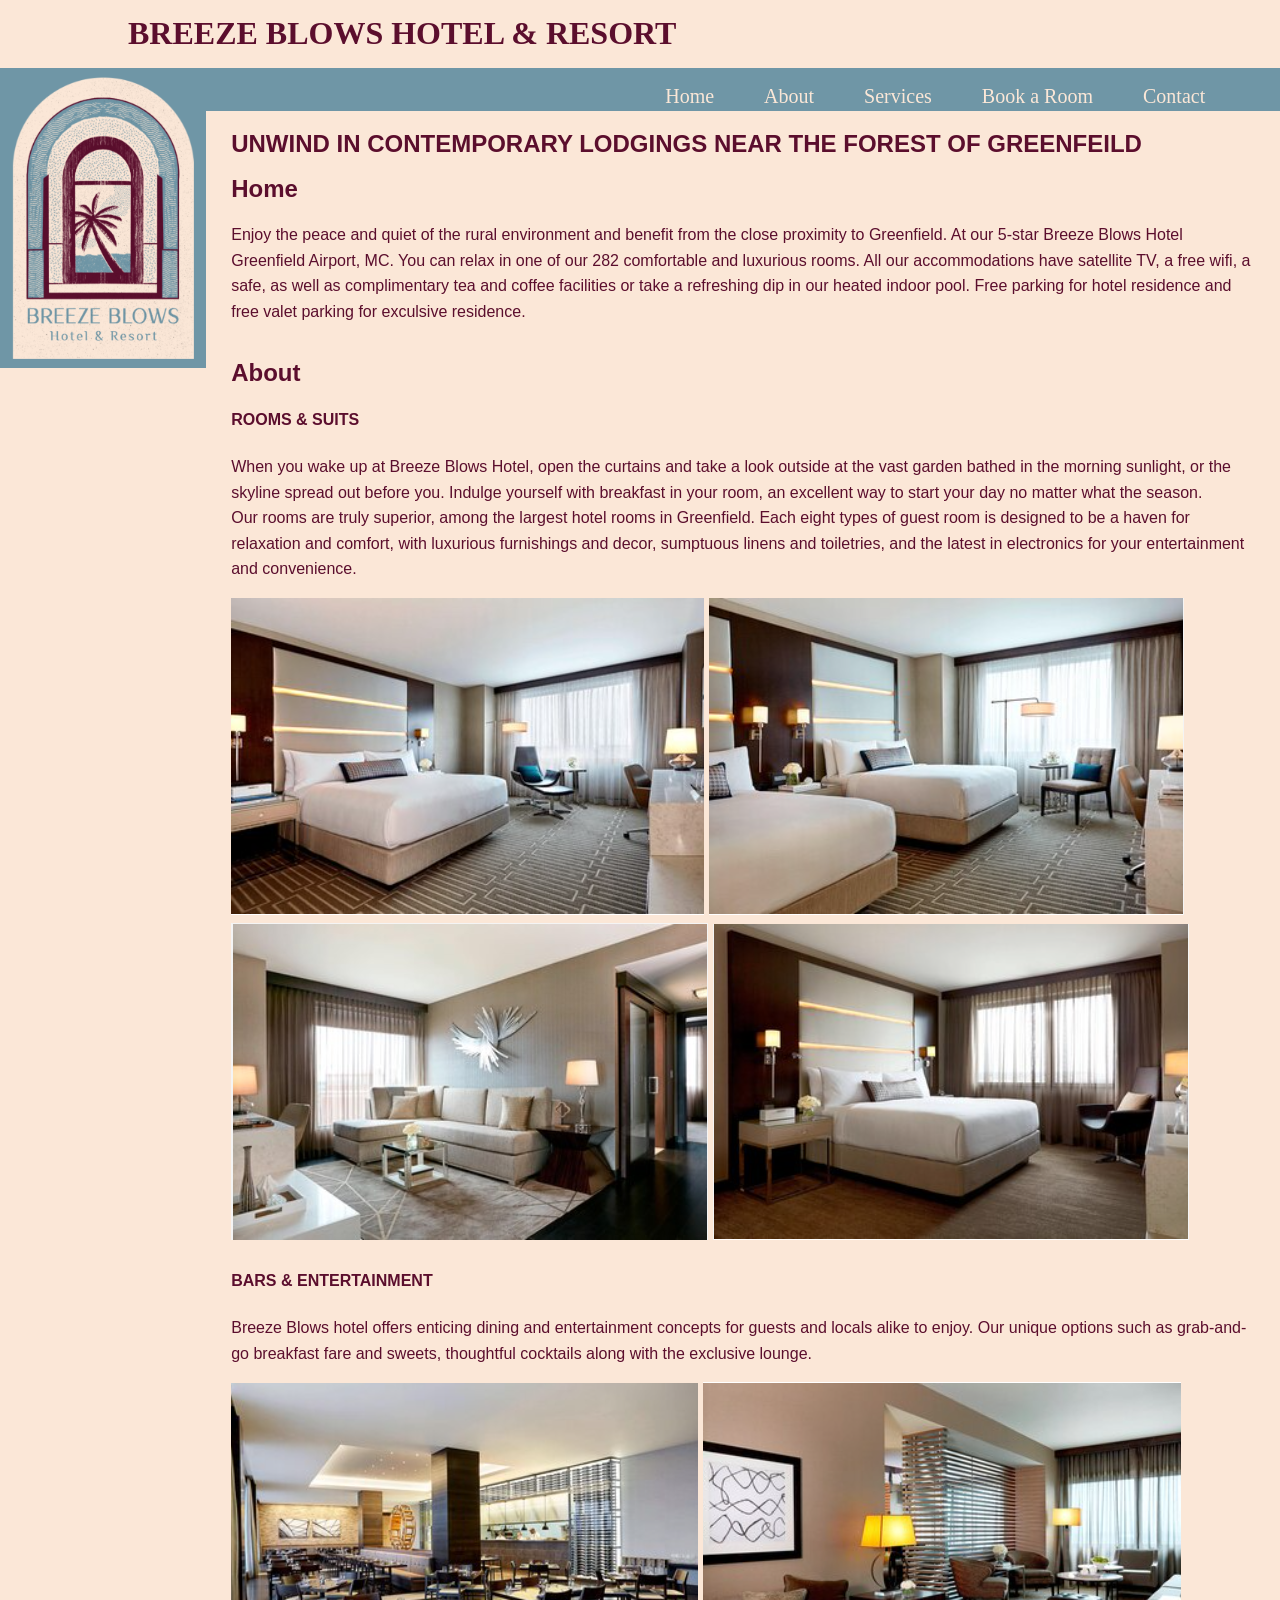
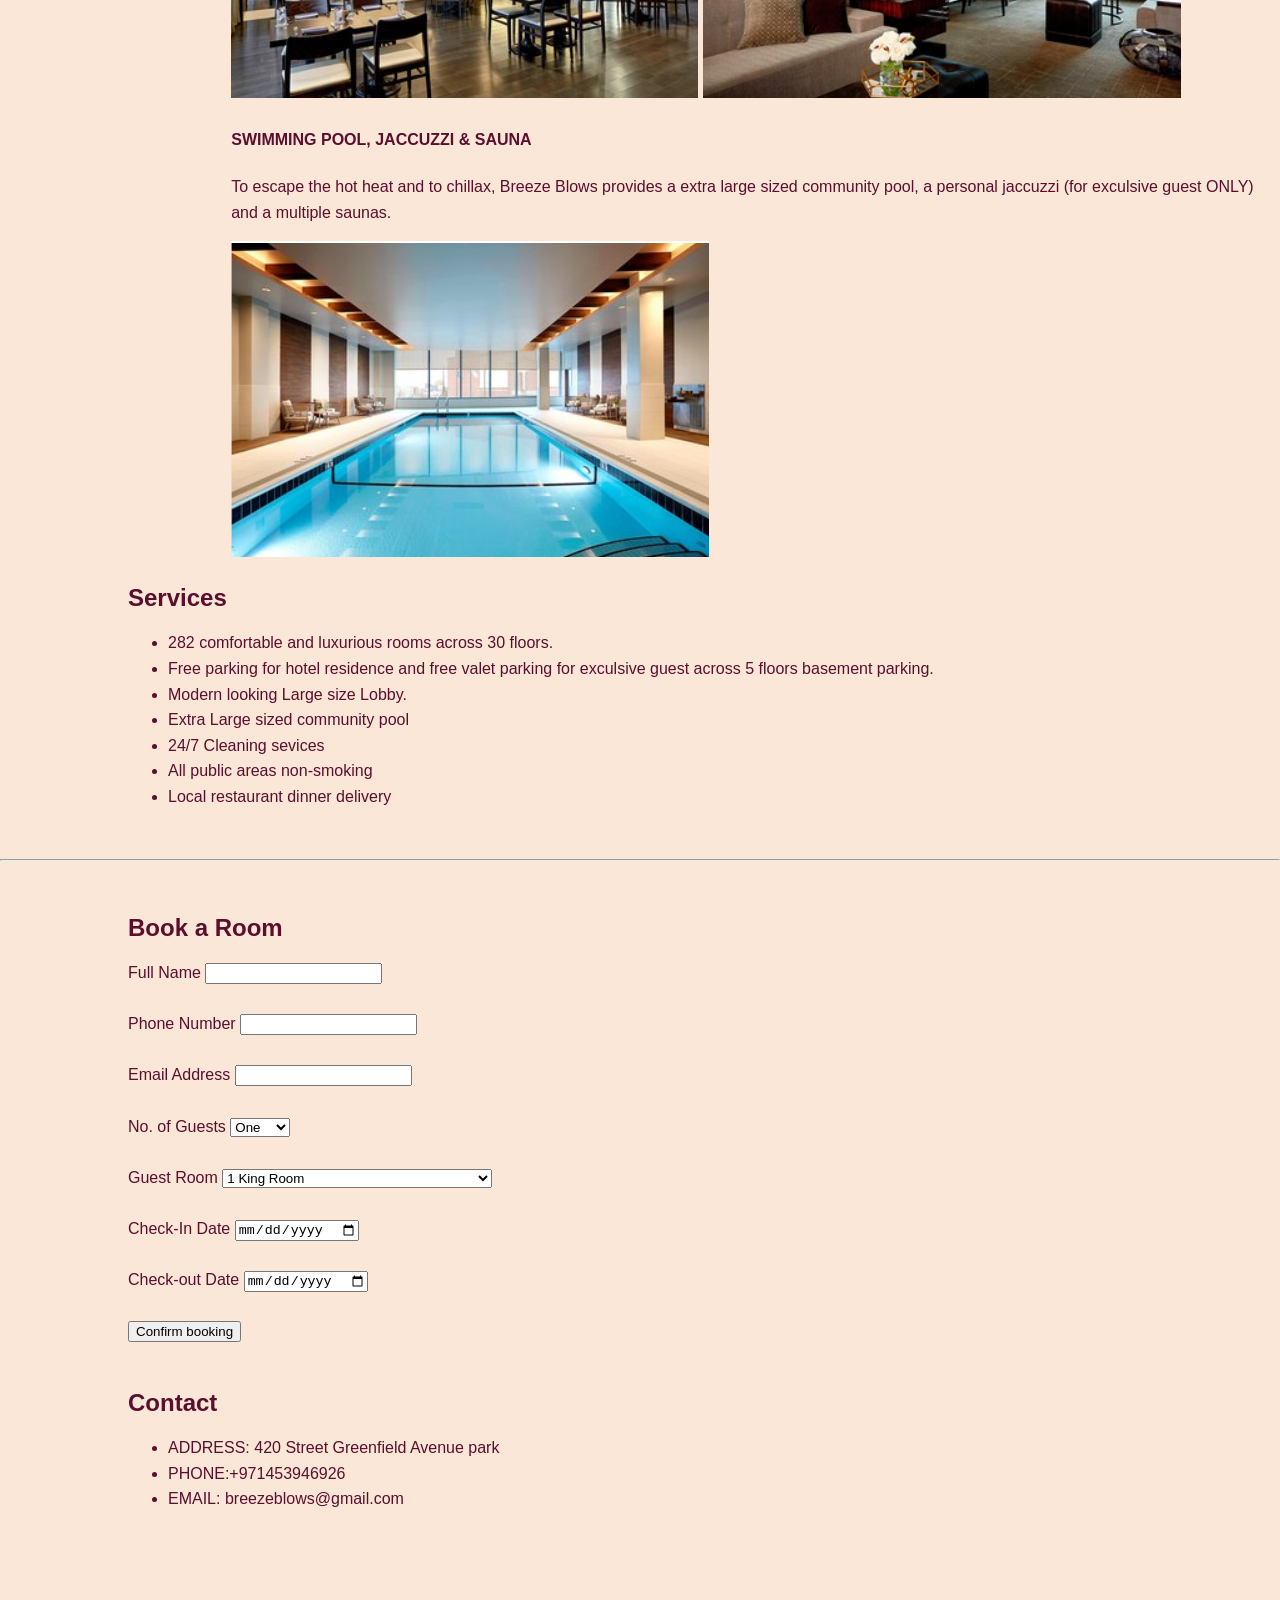
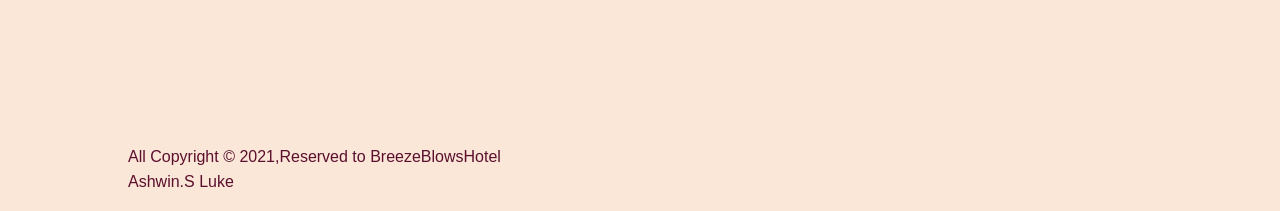
<file: index.html>
<!DOCTYPE html>
<html>
    <head>
        <title>Breeze Blows Hotel & Resort</title>
        <link rel="stylesheet" type="text/css" href="breezeblowshotel.css">
    </head>
    <body>

        <div class="container">
        <header id="main-header">
                 <h1>BREEZE BLOWS HOTEL & RESORT</h1>
        </header>
    </div>
        <nav id="navbar">
            <div class="logo">
                <img id="logo" src="images/BBHlogo.png">
            </div>
            <div class="container">
                  <ul>
                    <li><a href="#contact-test">Contact</a></li>
                    <li><a href="#bookaroom-test">Book a Room</a></li>
                    <li><a href="#services-test">Services</a></li>
                    <li><a href="#about-test">About</a></li>
                    <li><a href="#home-test">Home</a></li>
                  </ul>
            </div>
        </nav>
        
        <div class="container">
        <section id="home-test">
            <h1>UNWIND IN CONTEMPORARY LODGINGS NEAR THE FOREST OF GREENFEILD</h1>
            <h2>Home</h2>
            <p>
         Enjoy the peace and quiet of the rural environment and benefit from the close proximity to Greenfield.
         At our 5-star Breeze Blows Hotel Greenfield Airport, MC. You can relax in one of our 282 comfortable and luxurious rooms. 
         All our accommodations have satellite TV, a free wifi, a safe, as well as complimentary tea and coffee facilities or take a refreshing dip in our heated indoor pool.
         Free parking for hotel residence and free valet parking for exculsive residence.

            </p>
        </section>
        </div>

        <div class="container">
        <section id="about-test">
            <h2>About</h2>
            <div>
            <h4>ROOMS & SUITS</h4>
            <p>
            When you wake up at Breeze Blows Hotel, open the curtains and take a look outside at the vast garden bathed in the morning sunlight, or the skyline spread out before you. 
            Indulge yourself with breakfast in your room, an excellent  way to start your day no matter what the season.
            <br>
            Our rooms are truly superior, among the largest hotel rooms in Greenfield. 
            Each eight types of guest room is designed to be a haven for relaxation and comfort, with luxurious furnishings and decor, sumptuous linens and toiletries, and the latest in electronics for your entertainment and convenience.
            </p>
            <img src="images/1k.png" atl="1 King Room">
            <img src="images/2q.png" alt="1 Queen Room">
            <img src="images/1ksbec.png" atl="Executive suite">
            <img src="images/1ksbbs.png" atl="Bedroom suite">
        </div>

        <div>
            <h4>BARS & ENTERTAINMENT</h4>
            <p>
            Breeze Blows hotel offers enticing dining and entertainment concepts for guests and locals alike to enjoy. 
            Our unique options such as grab-and-go breakfast fare and sweets, thoughtful cocktails along with the exclusive lounge.
            </p>
            <img src="images/bar.png" alt="Bar">
            <img src="images/Exeacc.png" alt="Executive louge access">
        </div>

            <div>
            <h4>SWIMMING POOL, JACCUZZI & SAUNA</h4>
            <p>
            To escape the hot heat and to chillax, Breeze Blows provides a extra large sized community pool, a personal jaccuzzi (for exculsive guest ONLY) and a multiple saunas.
            </p>
            <img src="images/pool.png" alt="Pool">
        </div>

        </section>       
        </div>

        <div class="container">
        <section id="services-test"class="services">
            <h2>Services</h2>
            <p>
            <ul>
            <li>282 comfortable and luxurious rooms across 30 floors.</li>
            <li>Free parking for hotel residence and free valet parking for exculsive guest across 5 floors basement parking.</li>
            <li>Modern looking Large size Lobby.</li>
            <li>Extra Large sized community pool</li>
            <li>24/7 Cleaning sevices</li>
            <li>All public areas non-smoking</li>
            <li>Local restaurant dinner delivery</li>
            </ul>
            </p>
        </section>
        </div>

        <br>
        <hr>
        <br>

        <div class="container">
        <section id="bookaroom-test" >
        <h2>Book a Room</h2>
        <form method="POST">
            
        <div>
                <label>Full Name</label>
                <input type="text" name="full-name">
            </div>
            <br>
            <div>
                <label>Phone Number</label>
                <input type="text" name="phoneno.">
            </div>
            <br>
            <div>
                <label>Email Address</label>
                <input type="email" name="email">
            </div>
            <br>
            <div>
                <label>No. of Guests</label>
                <select name="no-guest">
                    <option value="one">One</option>
                    <option value="two">Two</option>
                    <option value="three">Three</option>
                    <option value="four">Four</option>
                    <option value="five">Five</option>
                    <option value="six">Six</option>
                    <option value="seven">Seven</option>
                    <option value="eight">Eight</option>
                </select>
            </div>
            <br>
            <div>
                <label>Guest Room</label>
                <select name="no-guest">
                    <option value="1k">1 King Room</option>
                    <option value="2q">2 Queen Room</option>
                    <option value="1khf">1 King + High Floor</option>
                    <option value="2qhf">2 Queen + High Floor</option>
                    <option value="1kelar">1 King + Executive lounge access room</option>
                    <option value="2qelar">2 Queen + Executive lounge access room</option>
                    <option value="1ksbes">1 King + Sofa Bed + Executive suite</option>
                    <option value="1ksbbs">1 King + Sofa Bed + Bedroom suite</option>
                </select>
            </div>
            <br>
            <div>
                <label>Check-In Date</label>
                <input type="date" name="date">
            </div>
            <br>
            <div>
                <label>Check-out Date</label>
                <input type="date" name="date">
            </div>
            
        </form>
        <br>
        <button onclick="alert('form submitted')">Confirm booking</button>
        </section>
        </div>
        <br>
        <div class="container">
            <section id="contact-test" class="contact">
                <h2>Contact</h2>
                <p>
                    <ul>
                        <li>ADDRESS: 420 Street Greenfield Avenue park</li>
                        <li>PHONE:+971453946926</li>
                        <li>EMAIL: breezeblows@gmail.com</li>
                    </ul>
                </p>
            </section>
            </div>
        <div style="margin-top: 200px;"></div>
        <div class="container">
        <footer id="copyrights">
            <p>All Copyright &copy; 2021,Reserved to BreezeBlowsHotel
            <br>
            Ashwin.S Luke
            </p>
        </footer>
        </div>
    </body>
</html>
</file>
<file: breezeblowshotel.css>
body{
    background-color: #fbe7d7;
    color: #5b0e2d;
    font-family:Arial, Helvetica, sans-serif;
    font-size:16px;
    line-height: 1.6em;
    margin:0;
}
.logo{
    float: left;
}
.container{
    width: 80%;
    margin:auto;
    overflow:hidden;
}

#main-header{
    color: #5b0e2d;
    font-family: Georgia, 'Times New Roman', Times, serif;
}

#navbar{
    background-color: #6f96a6;
    color: #5b0e2d;
}

#navbar ul{
    padding:0;
    list-style: none;
}

#navbar li{
    float: right;
    display:inline
}

#navbar a{
    color: #fbe7d7;
    text-decoration: none;
    font-family:Verdana;
    font-size: 20px;
    padding-right: 50px;
}

#logo{
    height: 300px;
}
</file>
